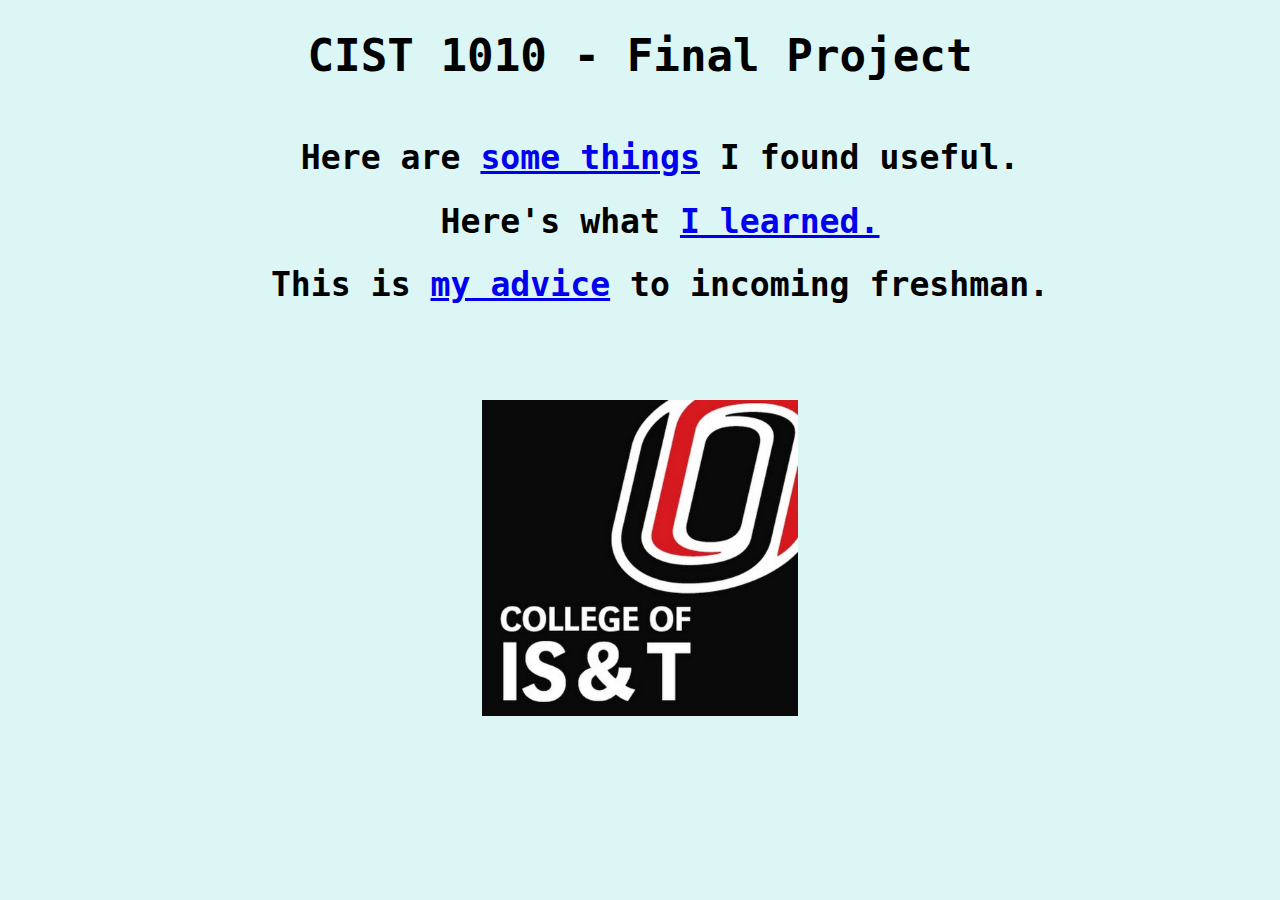
<file: index.html>
<!DOCTYPE html>
<title>CIST 1010 - Final Project</title>
<link rel="stylesheet" href="main.css">

<h1 class=heading>CIST 1010 - Final Project</h1>
<h2>
	<ul class=list>
		<li class=item>Here are <a href=resources.html>some things</a> I found useful.</li>
		<li class=item>Here's what <a href=thoughts.html>I learned.</a></li>
		<li class=item>This is <a href=advice.html>my advice</a> to incoming freshman.</li>
	</ul>

<img src="images/uno_ist_logo.jpg" alt="ist_logo" class=logo>
</h2>
</file>
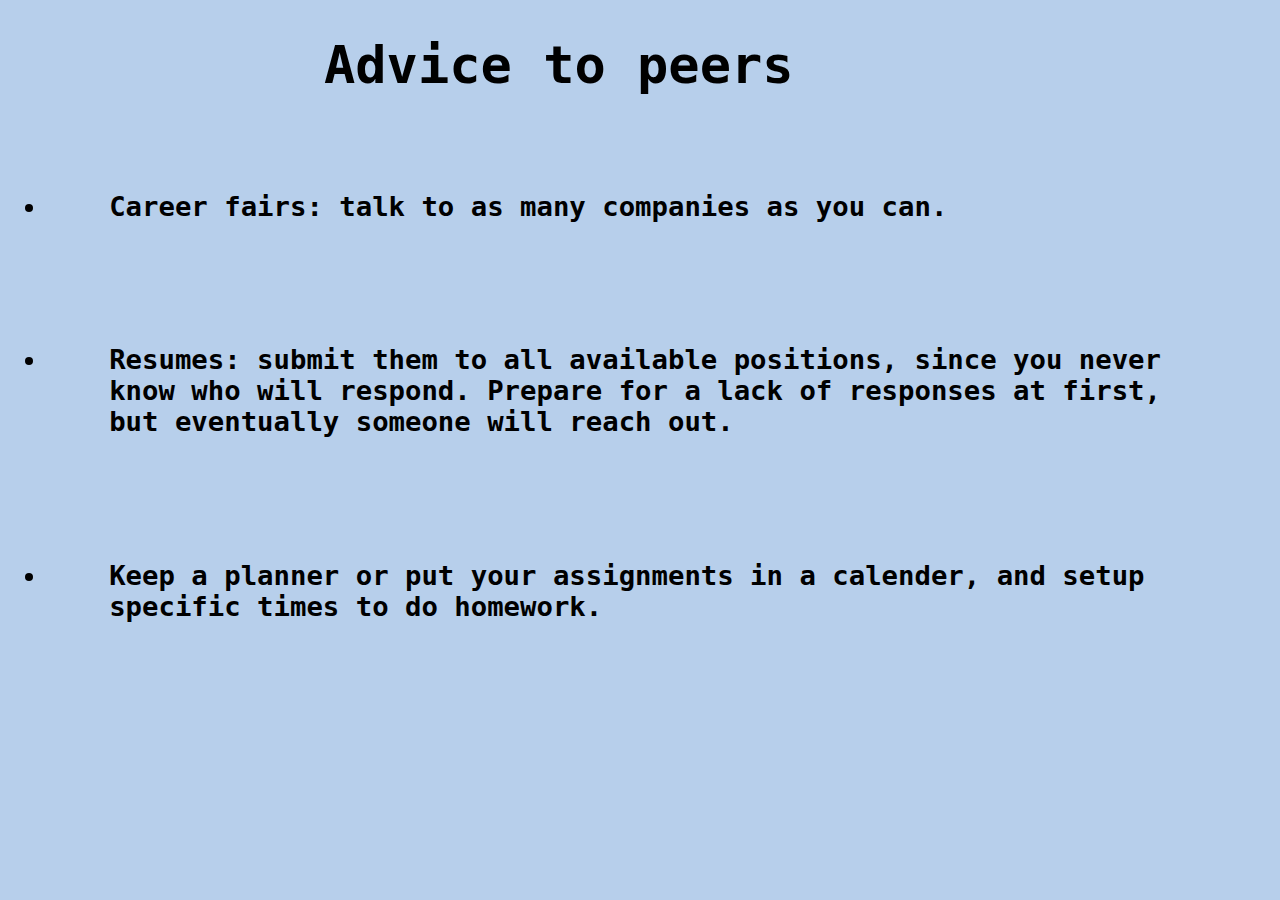
<file: advice.html>
<!DOCTYPE html>
<title>Advice to peers</title>
<link rel="stylesheet" href="advice.css">

<h1 class=title>Advice to peers</h1>

<h2>
	<ul class=points>
		<li class=item>Career fairs: talk to as many companies as you can.</li>
		<li class=item>Resumes: submit them to all available positions, since you never know who will respond.  Prepare for a lack of responses at first, but eventually someone will reach out.</li>
		<li class=item>Keep a planner or put your assignments in a calender, and setup specific times to do homework.</li>
	</ul>
</h2>
</file>
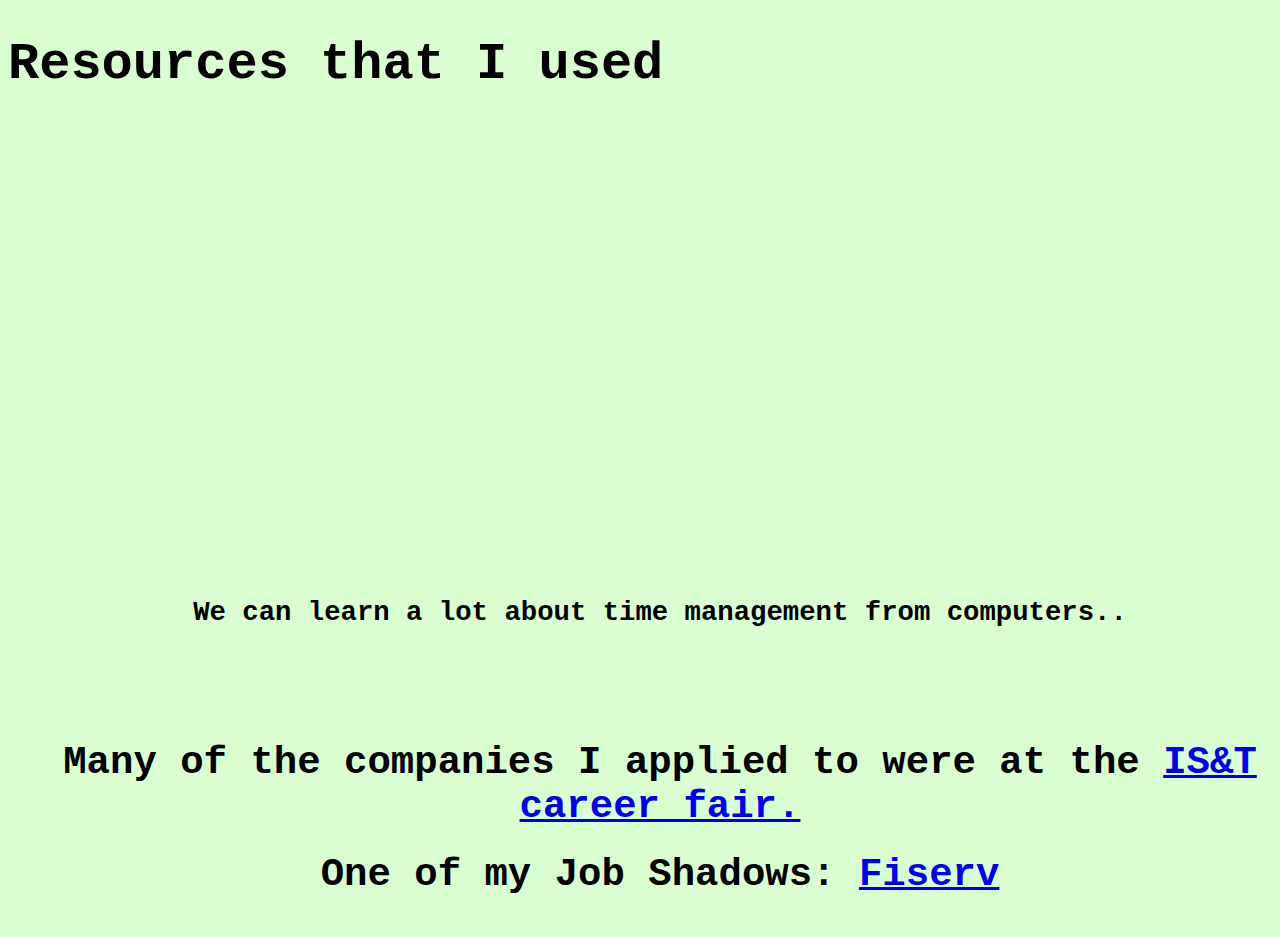
<file: resources.html>
<!DOCTYPE html>
<title>Resources that I used</title>
<link rel="stylesheet" href="resources.css">

<h1>Resources that I used</h1>

<h2>
	<ul class=list>
		<li class=item><iframe width="700" height="400" src="https://www.youtube.com/embed/iDbdXTMnOmE" title="How to manage your time more effectively (according to machines) - Brian Christian" frameborder="0" allow="accelerometer; autoplay; clipboard-write; encrypted-media; gyroscope; picture-in-picture" allowfullscreen></iframe></li>	
		<p class=description>We can learn a lot about time management from computers..</p>
		<li class=item>Many of the companies I applied to were at the <a href="https://www.unomaha.edu/college-of-information-science-and-technology/engagement/ist-career-fairs.php">IS&T career fair.</a></li>
		<li class=item>One of my Job Shadows: <a href="https://www.careers.fiserv.com/">Fiserv</a></li>
	</ul>
</h2>
</file>
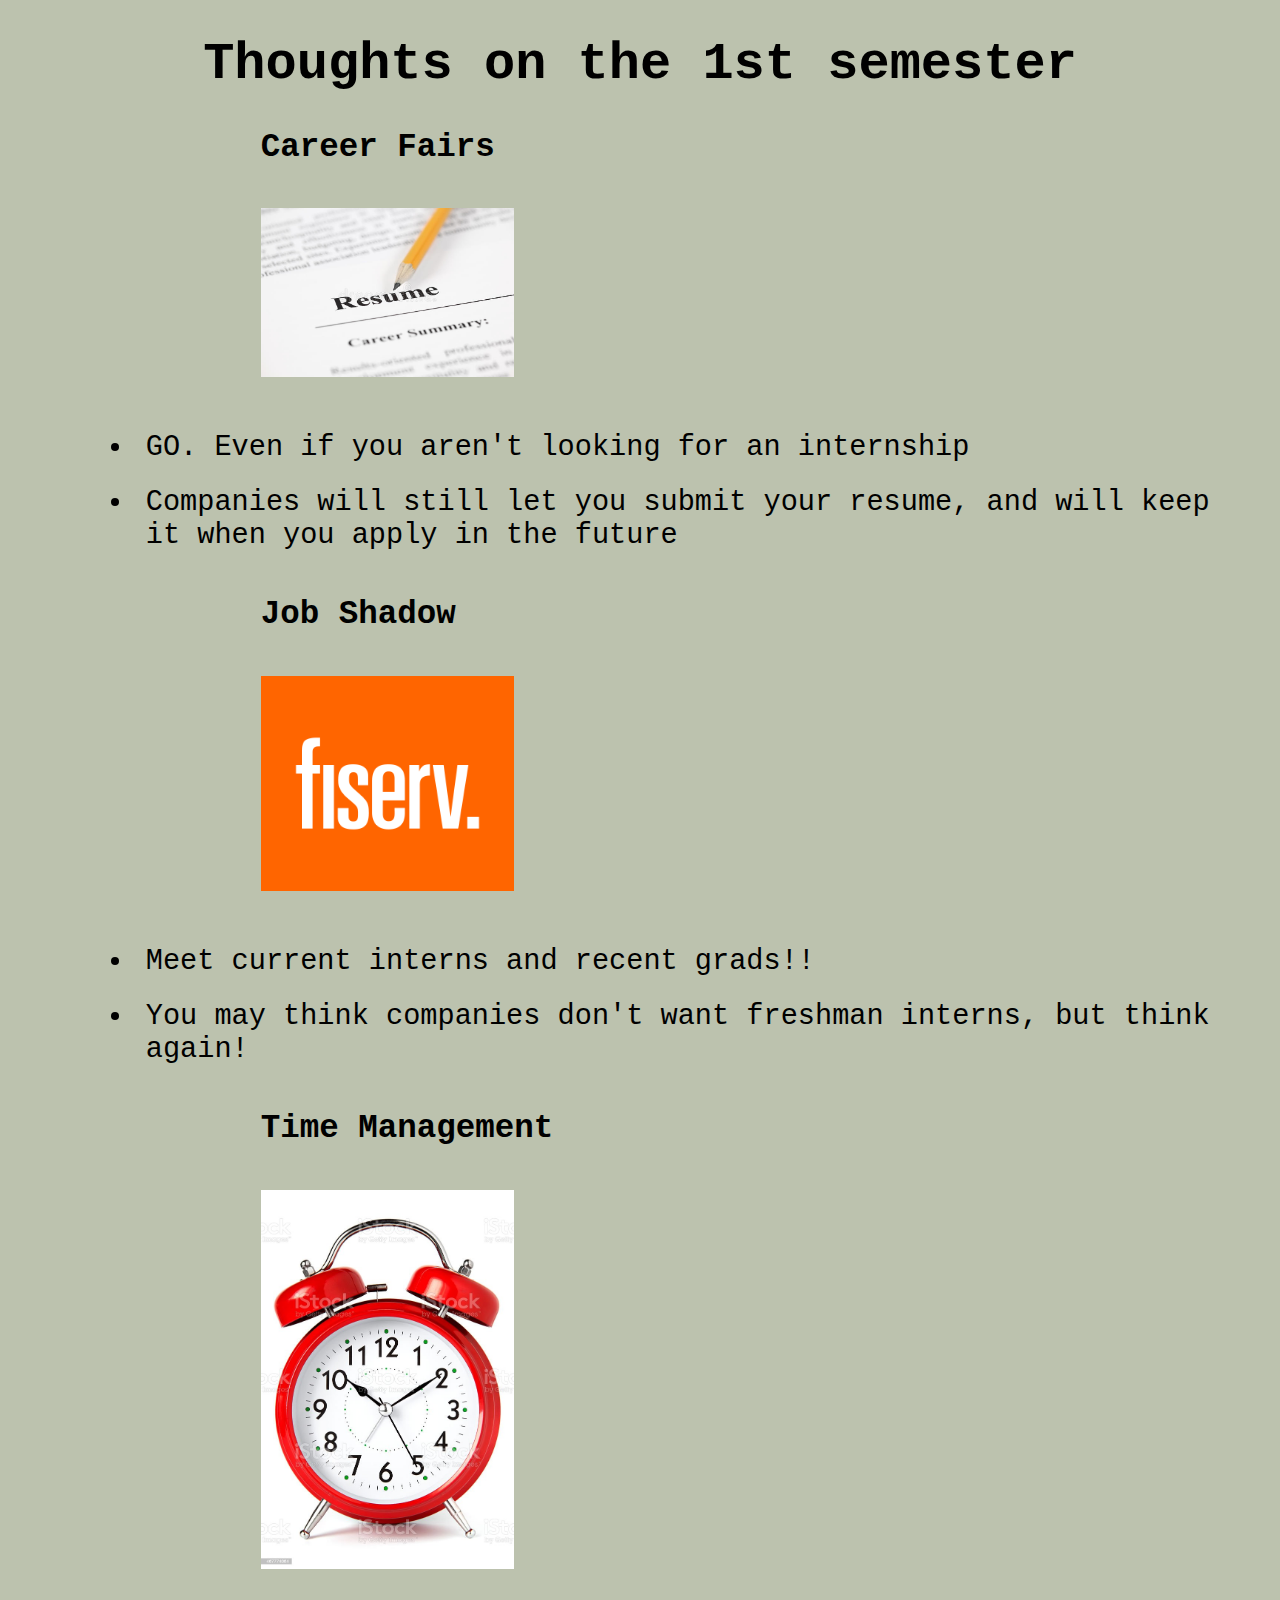
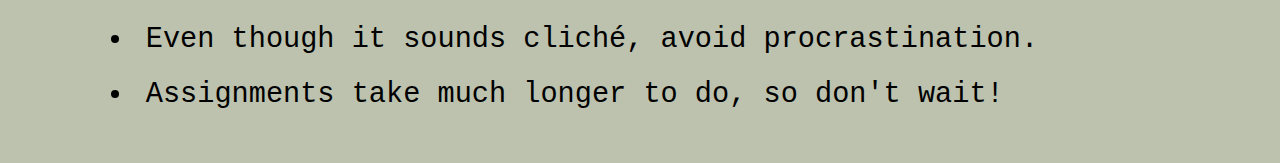
<file: thoughts.html>
<!DOCTYPE html>
<title>Thoughts on the 1st semester</title>
<link rel="stylesheet" href="thoughts.css">

<h1 class=heading>Thoughts on the 1st semester</h1>

<h2>
<h3 class=title>
Career Fairs
</h3>
<img src="images/resume_photo.jpg" alt="resume" class=img>
	<ul class=list>
		<li class=item>GO. Even if you aren't looking for an internship</li>
		<li class=item>Companies will still let you submit your resume, and will keep it when you apply in the future</li>
	</ul>

<h3 class=title>
Job Shadow
</h3>
<img src="images/fiserv_logo.png" alt="fiserv_logo" class=img>
	<ul class=list>
		<li class=item>Meet current interns and recent grads!!</li>
		<li class=item>You may think companies don't want freshman interns, but think again!</li>
	</ul>
<h3 class=title>
Time Management
</h3>
<img src="images/clock.jpeg" alt="clock" class=img>
	<ul class=list>
		<li class=item>Even though it sounds cliché, avoid procrastination.</li>
		<li class=item>Assignments take much longer to do, so don't wait!</li>
	</ul>
</h2>
</file>
<file: main.css>
html {
	background-color: rgb(220, 245, 245);
	font-family: monospace;
	font-size: 170%;
}

.heading {
	text-align: center;

}

.list {
	list-style-type: none;
	text-align: center;
}

.item {
	padding-top: 2%;
}

.logo {
	width: 25%;
	padding-top: 5%;
	margin-left: auto;
	margin-right: auto;
	display: block;
}

.img_credit {
	font-size: 70%;
	text-align: center;
}
</file>
<file: advice.css>
html {
	background-color: rgb(183, 207, 235);
	font-family: monospace;
}

.title {
	font-size: 400%;
	padding-left: 25%;
}

.points {
	font-size: 140%;		
}

.item {
	padding: 5%;
}
</file>
<file: resources.css>
html {
	background-color: rgb(217, 255, 209);
	font-family: monospace;
	font-size: 200%;
}

.list {
	list-style-type: none;
	text-align: center;
}

.item {
	padding-top: 2%;
}

.description {
	font-size: 70%;
	padding-bottom: 5%;
}
</file>
<file: thoughts.css>
html {
	background-color: rgb(188, 194, 174);
}

.heading {
	text-align: center;
	font-family: monospace;
	font-size: 400%;
}

.title {
	font-family: monospace;
	font-size: 250%;
	padding-left: 20%;
}


.list {
	padding-left: 10%;
	font-family: monospace;
	font-size: 220%;
	font-weight: 500;
}

.item {
	padding: 1%;
}


.img {	
	width: 20%;
	height: 20%;
	padding-top: 10px;
	padding-bottom: 10px;
	padding-left: 20%;
	
}
</file>
